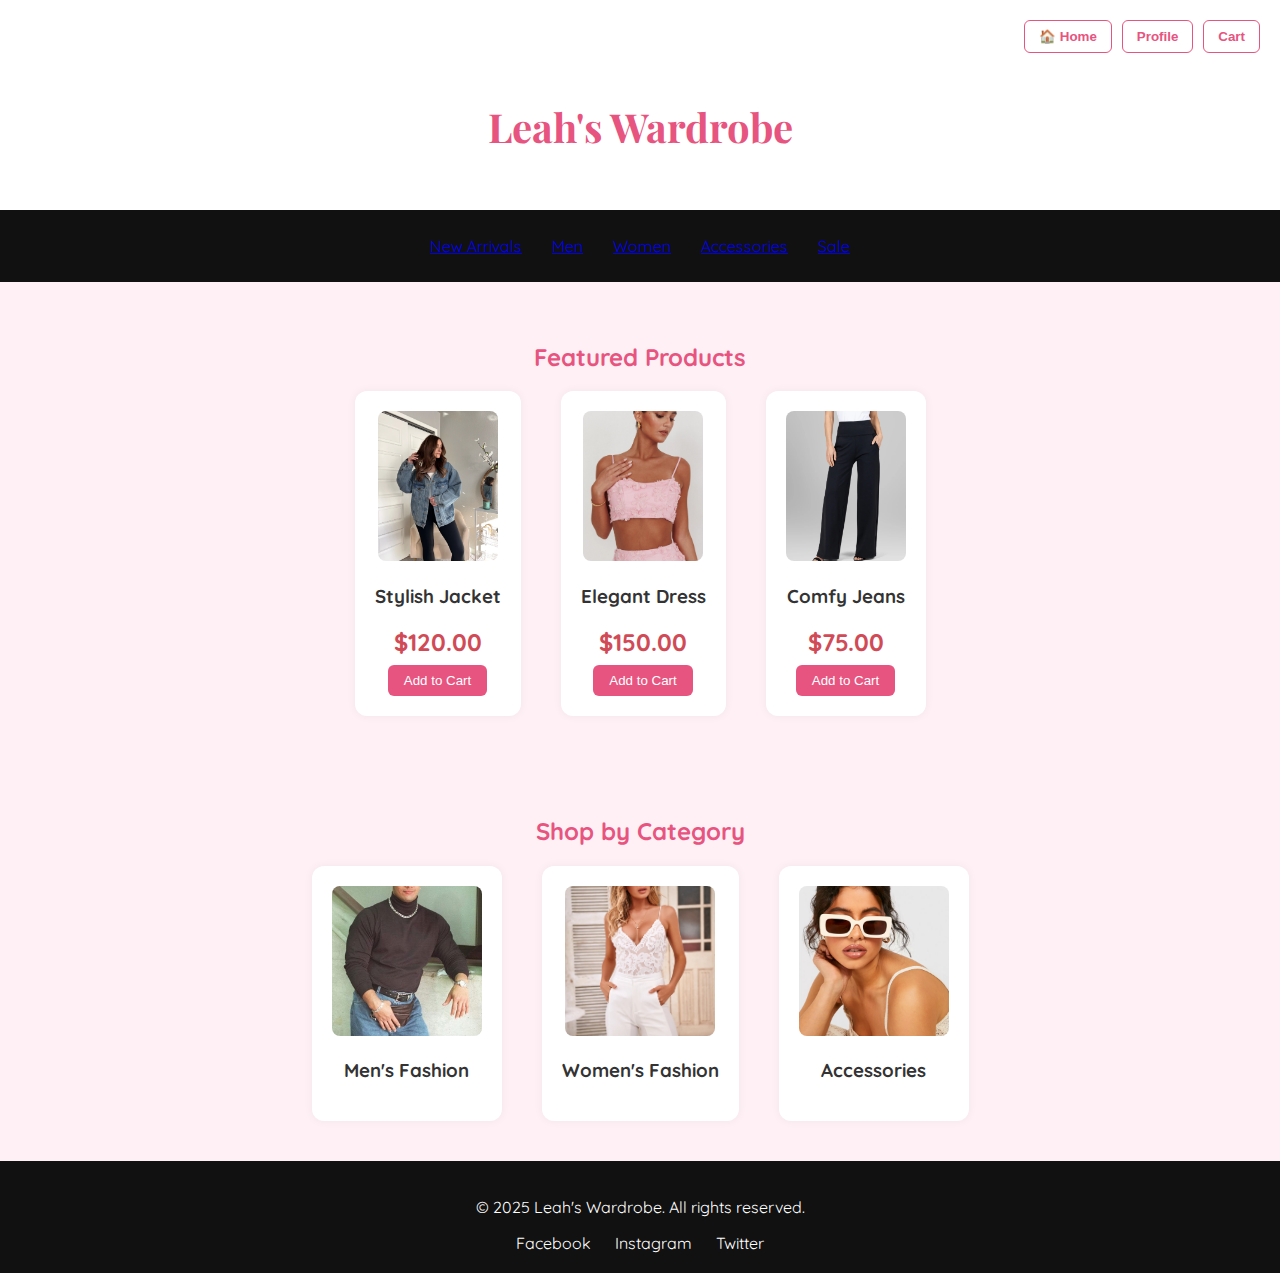
<file: home.html>
<!DOCTYPE html>
<html lang="en">
<head>
  <meta charset="UTF-8">
  <meta name="viewport" content="width=device-width, initial-scale=1.0">
  <title>Home - Leah's Wardrobe</title>
  <link rel="stylesheet" href="style.css">
  <link href="https://fonts.googleapis.com/css2?family=Playfair+Display:wght@600&family=Quicksand&display=swap" rel="stylesheet">
</head>
<body>

  <header>
    <div class="top-bar">
      <button class="top-btn">🏠 Home</button>
      <button class="top-btn"><i class="fas fa-user"></i> Profile</button>
      <button class="top-btn"><i class="fas fa-shopping-cart"></i> Cart</button>
    </div>
    <h1>Leah's Wardrobe</h1>
  </header>

  <nav>
    <ul>
      <li><a href="#">New Arrivals</a></li>
      <li><a href="#">Men</a></li>
      <li><a href="#">Women</a></li>
      <li><a href="#">Accessories</a></li>
      <li><a href="#">Sale</a></li>
    </ul>
  </nav>

  <section class="featured-products">
    <h2>Featured Products</h2>
    <div class="products-container">
      <div class="product">
        <img src="image3.jpg" alt="Product 1" class="product-img">
        <h3>Stylish Jacket</h3>
        <p class="price">$120.00</p>
        <button class="add-to-cart">Add to Cart</button>
      </div>
      <div class="product">
        <img src="image1.jpg" alt="Product 2" class="product-img">
        <h3>Elegant Dress</h3>
        <p class="price">$150.00</p>
        <button class="add-to-cart">Add to Cart</button>
      </div>
      <div class="product">
        <img src="image2.jpg" alt="Product 3" class="product-img">
        <h3>Comfy Jeans</h3>
        <p class="price">$75.00</p>
        <button class="add-to-cart">Add to Cart</button>
      </div>
    </div>
  </section>

  <section class="popular-categories">
    <h2>Shop by Category</h2>
    <div class="categories-container">
      <div class="category">
        <img src="image5.jpeg" alt="Men's Fashion" class="category-img">
        <h3>Men's Fashion</h3>
      </div>
      <div class="category">
        <img src="image4.jpg" alt="Women's Fashion" class="category-img">
        <h3>Women's Fashion</h3>
      </div>
      <div class="category">
        <img src="image6.jpeg" alt="Accessories" class="category-img">
        <h3>Accessories</h3>
      </div>
    </div>
  </section>

  <footer>
    <div class="footer-content">
      <p>&copy; 2025 Leah's Wardrobe. All rights reserved.</p>
      <div class="social-links">
        <a href="#">Facebook</a>
        <a href="#">Instagram</a>
        <a href="#">Twitter</a>
      </div>
    </div>
  </footer>

  <script src="script.js"></script>
</body>
</html>
</file>
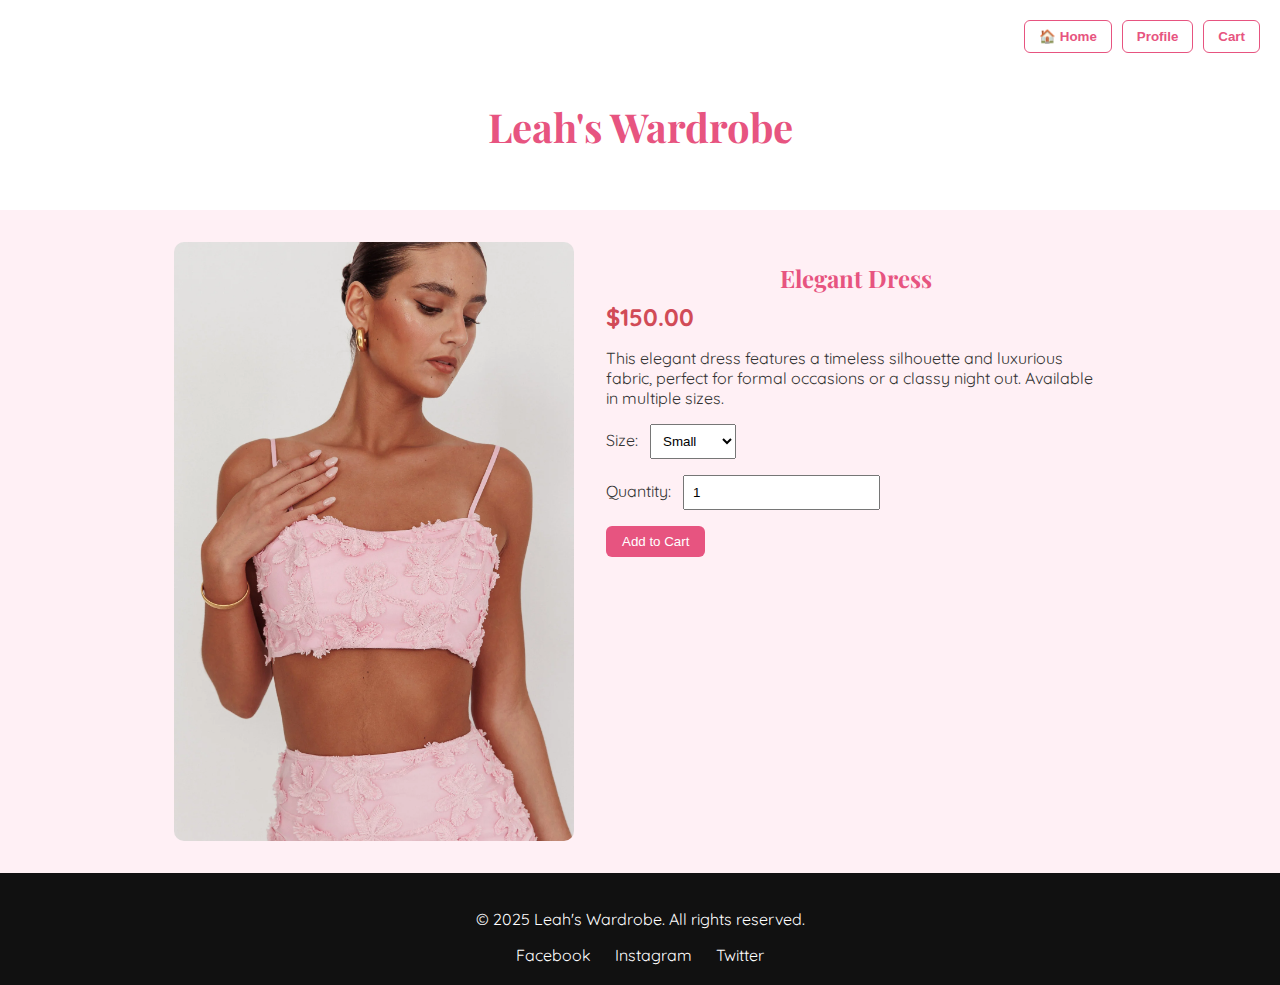
<file: product-detail.html>
<!DOCTYPE html>
<html lang="en">
<head>
  <meta charset="UTF-8" />
  <meta name="viewport" content="width=device-width, initial-scale=1.0"/>
  <title>Elegant Dress - Leah's Wardrobe</title>
  <link rel="stylesheet" href="style.css" />
  <link href="https://fonts.googleapis.com/css2?family=Playfair+Display:wght@600&family=Quicksand&display=swap" rel="stylesheet" />
</head>
<body>

  <header>
    <div class="top-bar">
      <button class="top-btn">🏠 Home</button>
      <button class="top-btn"><i class="fas fa-user"></i> Profile</button>
      <button class="top-btn"><i class="fas fa-shopping-cart"></i> Cart</button>
    </div>
    <h1>Leah's Wardrobe</h1>
  </header>

  <main class="product-detail">
    <div class="detail-container">
      <img src="image1.jpg" alt="Elegant Dress" class="detail-img" />
      <div class="detail-info">
        <h2>Elegant Dress</h2>
        <p class="price">$150.00</p>
        <p class="description">
          This elegant dress features a timeless silhouette and luxurious fabric, perfect for formal occasions or a classy night out. Available in multiple sizes.
        </p>
        <label for="size">Size:</label>
        <select id="size" name="size">
          <option value="S">Small</option>
          <option value="M">Medium</option>
          <option value="L">Large</option>
        </select>

        <div class="quantity-wrapper">
          <label for="quantity">Quantity:</label>
          <input type="number" id="quantity" name="quantity" value="1" min="1" />
        </div>

        <button class="add-to-cart">Add to Cart</button>
      </div>
    </div>
  </main>

  <footer>
    <div class="footer-content">
      <p>&copy; 2025 Leah's Wardrobe. All rights reserved.</p>
      <div class="social-links">
        <a href="#">Facebook</a>
        <a href="#">Instagram</a>
        <a href="#">Twitter</a>
      </div>
    </div>
  </footer>

  <script src="script.js"></script>
</body>
</html>
</file>
<file: style.css>
body {
    font-family: 'Quicksand', sans-serif;
    background-color: #fff0f5;
    color: #333;
    padding: 0;
    margin: 0;
  }
  
  h1 {
    font-family: 'Playfair Display', serif;
    color: #e75480;
    text-align: center;
    padding: 20px;
    font-size: 40px;
  }

  header {
    background-color: #fff;
    padding: 10px 0;
  }
  
  nav {
    background-color: #111;
    padding: 10px 0;
    text-align: center;
  }
  
  nav ul {
    list-style: none;
    padding: 0;
    display: flex;
    justify-content: center;
    gap: 30px;
  }
  
  nav ul li {
    color: #fff;
    cursor: pointer;
    transition: 0.3s;
  }
  
  nav ul li:hover {
    color: #e75480;
  }

  section {
    padding: 40px 0;
  }

  h2 {
    text-align: center;
    color: #e75480;
    font-size: 24px;
  }

  footer {
    background-color: #111;
    color: #fff;
    padding: 20px;
    text-align: center;
  }
  
  footer .social-links a {
    color: #fff;
    margin: 0 10px;
    text-decoration: none;
  }
  
  footer .social-links a:hover {
    color: #e75480;
  }

  .add-to-cart {
    background-color: #e75480;
    color: white;
    padding: 8px 16px;
    border: none;
    border-radius: 6px;
    cursor: pointer;
    transition: background-color 0.3s ease;
  }
  
  .add-to-cart:hover {
    background-color: #c7436b;
  }

  .products-container, .categories-container {
    display: flex;
    justify-content: center;
    gap: 40px;
    flex-wrap: wrap;
  }
  
  .product, .category {
    background: #fff;
    padding: 20px;
    border-radius: 12px;
    box-shadow: 0 0 10px rgba(0, 0, 0, 0.05);
    text-align: center;
  }
  
  .product-img, .category-img {
    width: 150px;
    height: 150px;
    object-fit: cover;
    border-radius: 8px;
  }
  
  .cart-container {
    display: flex;
    justify-content: space-between;
    gap: 40px;
    padding: 40px;
  }
  
  .cart-items {
    flex: 3;
  }
  
  .cart-item {
    display: flex;
    gap: 20px;
    background: #fff;
    padding: 20px;
    border-radius: 12px;
    margin-bottom: 20px;
    box-shadow: 0 0 10px rgba(0,0,0,0.05);
  }
  
  .product-img {
    width: 120px;
    height: 150px;
    background-color: #eee;
    object-fit: cover;
    border-radius: 8px;
  }
  
  .item-details {
    flex: 1;
  }
  
  .item-details h3 {
    margin-bottom: 10px;
    color: #000;
  }
  
  .item-details label {
    display: block;
    margin: 10px 0;
  }
  
  input[type="number"], select {
    padding: 5px;
    margin-left: 10px;
  }
  
  .price {
    font-weight: bold;
    margin-top: 10px;
  }
  
  .remove-btn {
    background-color: #e75480;
    border: none;
    color: white;
    padding: 6px 12px;
    margin-top: 10px;
    border-radius: 6px;
    cursor: pointer;
  }
  
  .remove-btn:hover {
    background-color: #c7436b;
  }
  
  .checkout-summary {
    flex: 1;
    background: #fff;
    padding: 20px;
    border-radius: 12px;
    box-shadow: 0 0 10px rgba(0,0,0,0.05);
    height: fit-content;
    position: sticky;
    top: 40px;
  }
  
  .checkout-summary h2 {
    margin-bottom: 20px;
    color: #000;
  }
  
  .checkout-summary p {
    margin: 10px 0;
    display: flex;
    justify-content: space-between;
  }
  
  .checkout-summary button {
    width: 100%;
    background-color: #111;
    color: #fff;
    padding: 12px;
    border: none;
    border-radius: 6px;
    font-size: 16px;
    margin-top: 20px;
    cursor: pointer;
    transition: 0.3s ease;
  }
  
  .checkout-summary button:hover {
    background-color: #e75480;
  }
  .top-bar {
    display: flex;
    justify-content: flex-end;
    gap: 10px;
    padding: 10px 20px 0 0;
  }
  
  .top-btn {
    background-color: #fff;
    border: 1px solid #e75480;
    color: #e75480;
    padding: 8px 14px;
    font-weight: bold;
    border-radius: 6px;
    cursor: pointer;
    transition: 0.3s ease;
  }
  
  .top-btn:hover {
    background-color: #e75480;
    color: #fff;
  }
  
  nav ul {
    flex-wrap: wrap;
    row-gap: 10px;
  }
  .promo-code {
    margin-top: 20px;
  }
  
  .promo-code label {
    font-weight: bold;
    display: block;
    margin-bottom: 6px;
  }
  
  .promo-code input[type="text"] {
    width: 100%;
    padding: 8px;
    border: 1px solid #ccc;
    border-radius: 6px;
    margin-bottom: 10px;
  }
  
  .apply-btn {
    width: 100%;
    background-color: #e75480;
    color: white;
    border: none;
    padding: 10px;
    border-radius: 6px;
    font-weight: bold;
    cursor: pointer;
    transition: 0.3s;
  }
  
  .apply-btn:hover {
    background-color: #c7436b;
  }
  .express-checkout {
    margin-top: 20px;
    text-align: center;
  }
  
  .express-checkout p {
    font-size: 12px;
    color: #555;
    margin-bottom: 10px;
  }
  
  .payment-icons {
    display: flex;
    justify-content: center;
    gap: 12px;
    flex-wrap: wrap;
  }
  
  .payment-icons img {
    height: 24px;
    width: auto;
    filter: grayscale(100%);
    opacity: 0.8;
    transition: 0.3s ease;
  }
  
  .payment-icons img:hover {
    filter: none;
    opacity: 1;
  }
  .continue-shopping {
    margin-top: 30px;
    text-align: center;
  }
  
  .continue-shopping button {
    background-color: #fff;
    color: #e75480;
    border: 2px solid #e75480;
    padding: 10px 20px;
    border-radius: 8px;
    font-weight: bold;
    font-size: 16px;
    cursor: pointer;
    transition: all 0.3s ease;
  }
  
  .continue-shopping button:hover {
    background-color: #e75480;
    color: #fff;
  }
  .billing-header h1 {
    font-family: 'Playfair Display', serif;
    font-size: 48px;
    text-align: center;
    margin-top: 30px;
    color: #e75480;
  }
  
  .express-payment {
    text-align: center;
    margin-top: 10px;
    margin-bottom: 20px;
  }
  
  .express-payment p {
    font-size: 14px;
    color: #555;
    margin-bottom: 10px;
  }
  
  .billing-form {
    max-width: 500px;
    margin: 0 auto;
    padding: 20px;
    font-family: 'Quicksand', sans-serif;
  }
  
  .billing-form h2 {
    color: #e75480;
    margin-top: 20px;
    font-size: 20px;
  }
  
  .billing-form label {
    display: block;
    margin-top: 10px;
    font-weight: bold;
  }
  
  .billing-form input {
    width: 100%;
    padding: 10px;
    margin-top: 4px;
    border-radius: 6px;
    border: 1px solid #ccc;
  }
  
  .billing-form button {
    margin-top: 20px;
    background-color: #e75480;
    color: white;
    border: none;
    padding: 12px;
    width: 100%;
    border-radius: 8px;
    font-weight: bold;
    cursor: pointer;
    transition: background 0.3s ease;
  }
  
  .billing-form button:hover {
    background-color: #c7436b;
  }
  
  .payment-icons {
    display: flex;
    justify-content: center;
    gap: 16px;
  }
  
  .payment-icons img {
    height: 28px;
    width: auto;
    filter: grayscale(100%);
    opacity: 0.8;
    transition: 0.3s ease;
  }
  
  .payment-icons img:hover {
    filter: none;
    opacity: 1;
  }
  .checkout-banner {
    width: 100%;
    background-color: #000;
    color: #fff;
    text-align: center;
    padding: 15px 0;
    margin-top: 10px;
  }
  
  .checkout-banner h2 {
    font-size: 24px;
    font-family: 'Quicksand', sans-serif;
    margin: 0;
    letter-spacing: 1px;
  }
  .payment-method {
    margin-top: 30px;
  }
  
  .payment-method label {
    font-weight: bold;
    display: block;
    margin-top: 15px;
  }
  
  .payment-method select {
    width: 100%;
    padding: 10px;
    margin-top: 5px;
    border-radius: 6px;
    border: 1px solid #ccc;
  }
  
  .payment-box {
    margin-top: 20px;
    border: 1px solid #ddd;
    padding: 20px;
    border-radius: 8px;
    background-color: #fafafa;
  }
  
  .payment-box input {
    width: 100%;
    padding: 10px;
    margin-top: 8px;
    margin-bottom: 12px;
    border-radius: 6px;
    border: 1px solid #ccc;
  }
  
  .payment-btn {
    background-color: #e75480;
    color: #fff;
    padding: 12px;
    width: 100%;
    border: none;
    border-radius: 8px;
    font-weight: bold;
    cursor: pointer;
    transition: 0.3s;
  }
  
  .payment-btn:hover {
    background-color: #c7436b;
  }
  
  .card-icons {
    margin-top: 10px;
    display: flex;
    gap: 12px;
  }
  
  .card-icons img {
    height: 30px;
    width: auto;
    filter: grayscale(100%);
    opacity: 0.7;
  }
  
  .card-icons img:hover {
    filter: none;
    opacity: 1;
  }
  
  .hidden {
    display: none;
  }
  #creditcard-box {
    background-color: #e75480;
    color: #fff;
    border: 2px solid #fff;
  }
  
  #creditcard-box label {
    color: #fff;
    font-weight: bold;
  }
  
  #creditcard-box input {
    background-color: #fff;
    color: #fff;
    border: 1px solid #1a1a1a;
    border-radius: 6px;
    padding: 10px;
    margin-bottom: 12px;
    width: 100%;
  }
  
  #creditcard-box input::placeholder {
    color: #ccc;
  }
  
  #creditcard-box input:focus {
    outline: none;
    border: 1px solid #ff99b0;
    background-color: #ff99b0;
  }
  
  .card-icons img {
    filter: none;
    opacity: 1;
    background-color: #fff;
    border-radius: 6px;
    padding: 4px;
  }
  #creditcard-box {
    box-shadow: 0 0 15px rgba(231, 84, 128, 0.4);
  }
  .checkout-banner {
    background-color: #000;
    color: #e75480;
    text-align: center;
    padding: 15px 0;
    font-family: 'Playfair Display', serif;
    font-size: 24px;
    letter-spacing: 1px;
    width: 100%;
    box-shadow: 0 2px 8px rgba(0,0,0,0.2);
  }
  
  .checkout-banner h2 {
    margin: 0;
  }
  
  .product-detail {
    padding: 2rem;
  }
  
  .detail-container {
    display: flex;
    flex-wrap: wrap;
    gap: 2rem;
    justify-content: center;
    align-items: flex-start;
  }
  
  .detail-img {
    max-width: 400px;
    width: 100%;
    border-radius: 10px;
  }
  
  .detail-info {
    max-width: 500px;
    font-family: 'Quicksand', sans-serif;
  }
  
  .detail-info h2 {
    font-family: 'Playfair Display', serif;
    margin-bottom: 0.5rem;
  }
  
  .price {
    color: #d14b57;
    font-size: 1.5rem;
    margin: 0.5rem 0;
  }
  
  .description {
    margin: 1rem 0;
  }
  
  .quantity-wrapper {
    margin: 1rem 0;
  }
  
  select,
  input[type="number"] {
    padding: 0.5rem;
    margin-left: 0.5rem;
  }
</file>
